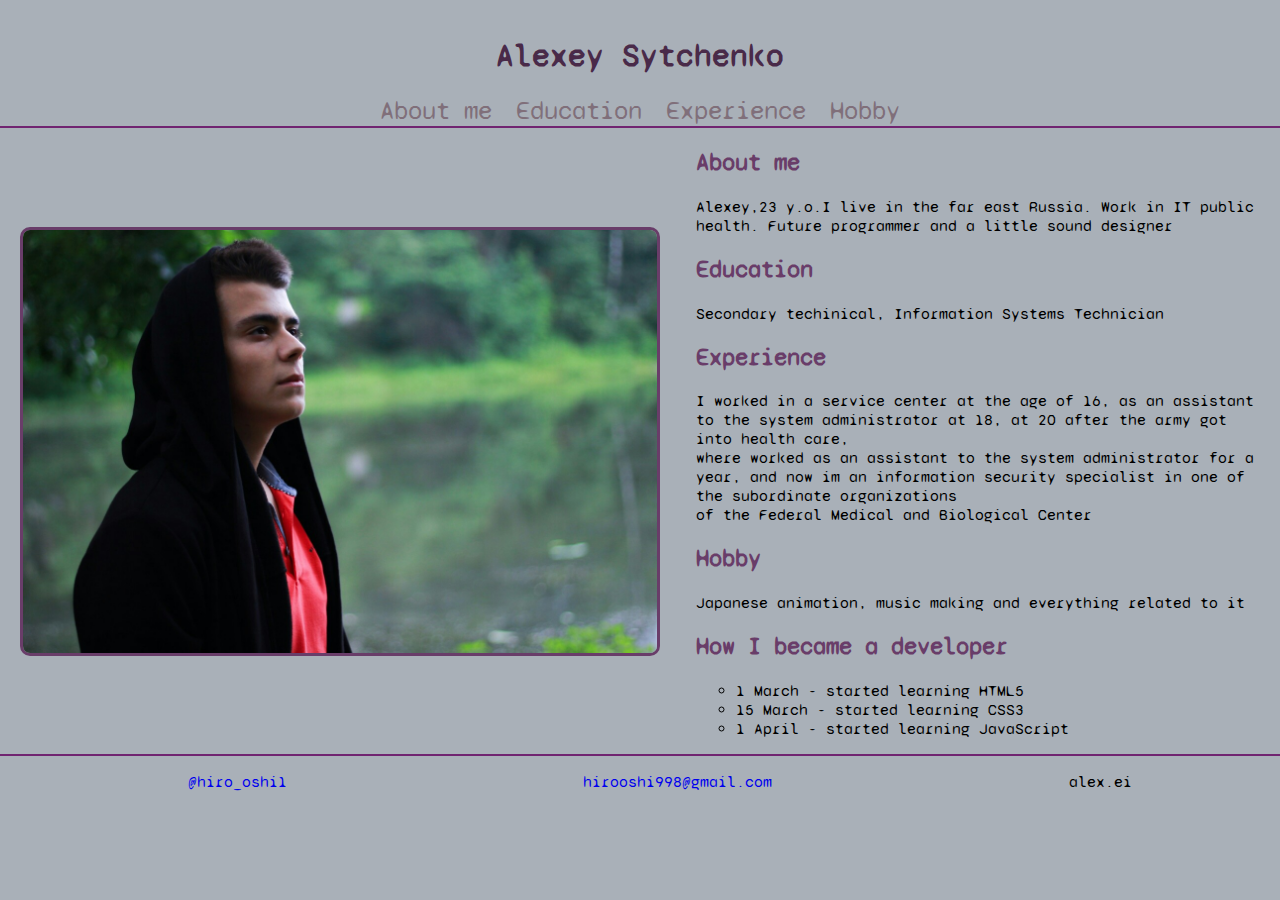
<file: index.html>
<!DOCTYPE html>
<html>

<head>
    <meta charset="utf-8">
    <title>AS Page</title>
    <link rel="preconnect" href="https://fonts.gstatic.com">
    <link rel="stylesheet" href="https://pro.fontawesome.com/releases/v5.10.0/css/all.css" integrity="sha384-AYmEC3Yw5cVb3ZcuHtOA93w35dYTsvhLPVnYs9eStHfGJvOvKxVfELGroGkvsg+p" crossorigin="anonymous" />
    <link href="https://fonts.googleapis.com/css2?family=Syne+Mono&display=swap" rel="stylesheet">
    <link rel="stylesheet" href="styles1/style1.css">
</head>

<body>
    <header>
        <h1>Alexey Sytchenko</h1>
        <nav>
            <ul>
                <li>
                    <a href="#about">About me</a>
                </li>
                <li>
                    <a href="#eduction">Education</a>
                </li>
                <li>
                    <a href="#experience">Experience</a>
                </li>
                <li>
                    <a href="#hobby">Hobby</a>
                </li>
            </ul>
        </nav>
    </header>
    <main>
        <img src="images/me.jpg" title="im really handsome?" alt=":(" width="400" height="300">
        <aside>
            <h2 id="about"><i class="fas fa-info"></i> About me</h2>
            <p>Alexey,23 y.o.I live in the far east Russia. Work in IT public health. Future programmer and a little sound designer</p>
            <h2 id="education"><i class="fas fa-graduation-cap"></i> Education</h2>
            <p>Secondary techinical, Information Systems Technician</p>
            <h2 id="experience"><i class="fas fa-briefcase"></i> Experience</h2>
            <p>I worked in a service center at the age of 16, as an assistant to the system administrator at 18, at 20 after the army got into health care,<br> where worked as an assistant to the system administrator for a year, and now im an information
                security specialist in one of the subordinate organizations<br> of the Federal Medical and Biological Center
                <br>
            </p>
            <h2 id="hobby"><i class="fas fa-magic"></i> Hobby</h2>
            <p>Japanese animation, music making and everything related to it</p>
            <h2>How I became a developer</h2>
            <ul>
                <li>
                    1 March - started learning HTML5
                </li>
                <li>
                    15 March - started learning CSS3
                </li>
                <li>
                    1 April - started learning JavaScript
                </li>
            </ul>
        </aside>
    </main>
    <footer>
        <ul>
            <li>
                <i class="fab fa-twitter"></i>
                <a href="https://twitter.com/hiro_oshi1">@hiro_oshi1</a>
            </li>
            <li>
                <i class="fas fa-envelope"></i>
                <a href="mailto:hirooshi998@gmail.com">hirooshi998@gmail.com</a>
            </li>
            <li><i class="fas fa-copyright"></i> alex.ei</li>
        </ul>
    </footer>
</body>

</html>
</file>
<file: styles1/style1.css>
* {
    box-sizing: border-box;
}

h1 {
    margin: 0;
    padding: 0;
}

a {
    text-decoration: none;
}

ul {
    list-style: none;
}

body {
    padding: 1em 0;
    width: 100%;
    height: auto;
    display: flex;
    margin: 0 auto;
    align-content: center;
    font-family: 'Syne Mono';
    justify-items: center;
    flex-direction: column;
    background-color: rgb(169, 176, 184);
}

header {
    border-bottom: 2px solid rgb(112, 36, 112);
    text-align: center;
}

header>h1 {
    color: rgb(73, 42, 73);
    text-align: center;
    margin: 20px;
}

nav>ul {
    margin: 0;
    padding: 0;
    display: flex;
    flex-wrap: wrap;
    justify-content: center;
}

nav a {
    color: rgb(128, 111, 122);
    margin: 1.25rem 0.75rem;
    font-size: 1.6rem;
}

nav a:hover {
    color: rgb(112, 36, 112);
}

main {
    display: flex;
    align-items: center;
}

main>img {
    width: 50vw;
    height: auto;
    border: 3px solid rgb(105, 61, 105);
    border-radius: 10px;
    background-size: cover;
    background-position: center;
    margin: 20px;
}

aside>h2 {
    color: rgb(105, 61, 105);
}

aside {
    padding: 0 1em;
}

aside>ul {
    list-style: circle;
}

footer {
    border-top: 2px solid rgb(112, 36, 112);
}

footer ul {
    display: flex;
    font-size: 1em;
    text-align: center;
    align-items: center;
    flex-flow: row;
    justify-content: space-around;
}
</file>
